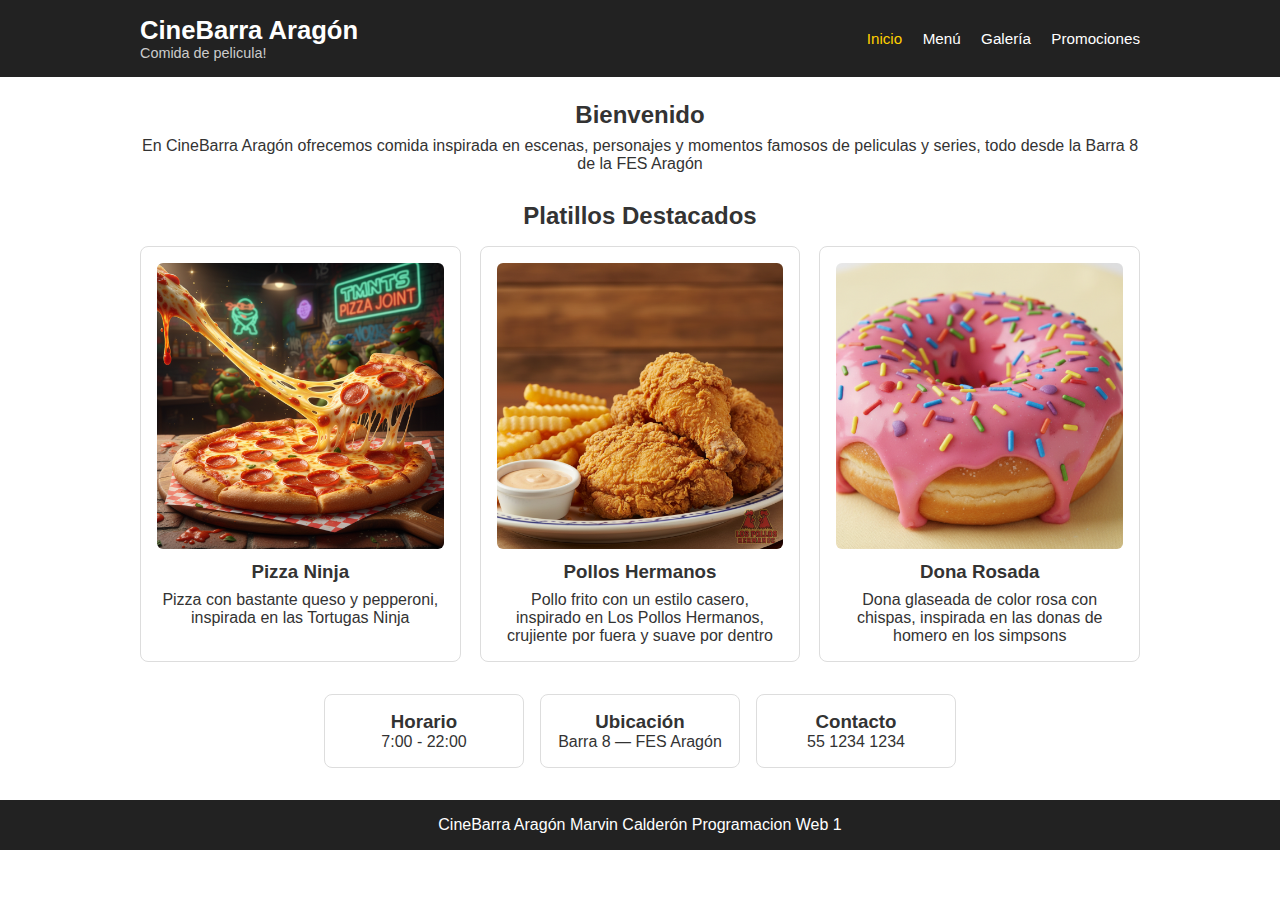
<file: index.html>
<!doctype html>
<html lang="es">
<head>
  <meta charset="utf-8" />
  <meta name="viewport" content="width=device-width, initial-scale=1" />
  <title>CineBarra Aragón — Inicio</title>
  <link rel="stylesheet" href="estilos.css">
</head>
<body>

<header class="header">
  <div class="contenedor header-inner">
    <div class="logo">
      <h1>CineBarra Aragón</h1>
      <p class="tagline">Comida de pelicula!</p>
    </div>
    <nav class="nav">
      <a class="activo" href="index.html">Inicio</a>
      <a href="comida.html">Menú</a>
      <a href="galeria.html">Galería</a>
      <a href="promociones.html">Promociones</a>
    </nav>
  </div>
</header>

<main class="contenedor">

  <section class="intro">
    <h2>Bienvenido</h2>
    <p>En CineBarra Aragón ofrecemos comida inspirada en escenas, personajes y momentos famosos de peliculas y series, todo desde la Barra 8 de la FES Aragón</p>
  </section>

  <section class="destacados">
    <h2>Platillos Destacados</h2>

    <div class="grid-destacados">

      <div class="item-destacado">
        <img src="pizza-ninja.jpg" alt="Pizza de las Tortugas Ninja">
        <h3>Pizza Ninja</h3>
        <p>Pizza con bastante queso y pepperoni, inspirada en las Tortugas Ninja</p>
      </div>

      <div class="item-destacado">
        <img src="pollos-hermanos.jpg" alt="Pollos Hermanos">
        <h3>Pollos Hermanos</h3>
        <p>Pollo frito con un estilo casero, inspirado en Los Pollos Hermanos, crujiente por fuera y suave por dentro</p>
      </div>

      <div class="item-destacado">
        <img src="dona-rosada.jpg" alt="Dona Rosada">
        <h3>Dona Rosada</h3>
        <p>Dona glaseada de color rosa con chispas, inspirada en las donas de homero en los simpsons</p>
      </div>

    </div>
  </section>

</main>

<section class="info contenedor">
  <div class="info-col">
    <h3>Horario</h3>
    <p>7:00 - 22:00</p>
  </div>
  <div class="info-col">
    <h3>Ubicación</h3>
    <p>Barra 8 — FES Aragón</p>
  </div>
  <div class="info-col">
    <h3>Contacto</h3>
    <p>55 1234 1234</p>
  </div>
</section>

<footer class="footer">
  <div class="contenedor footer-inner">
    <p>CineBarra Aragón     Marvin Calderón      Programacion Web 1</p>
  </div>
</footer>

</body>
</html>
</file>
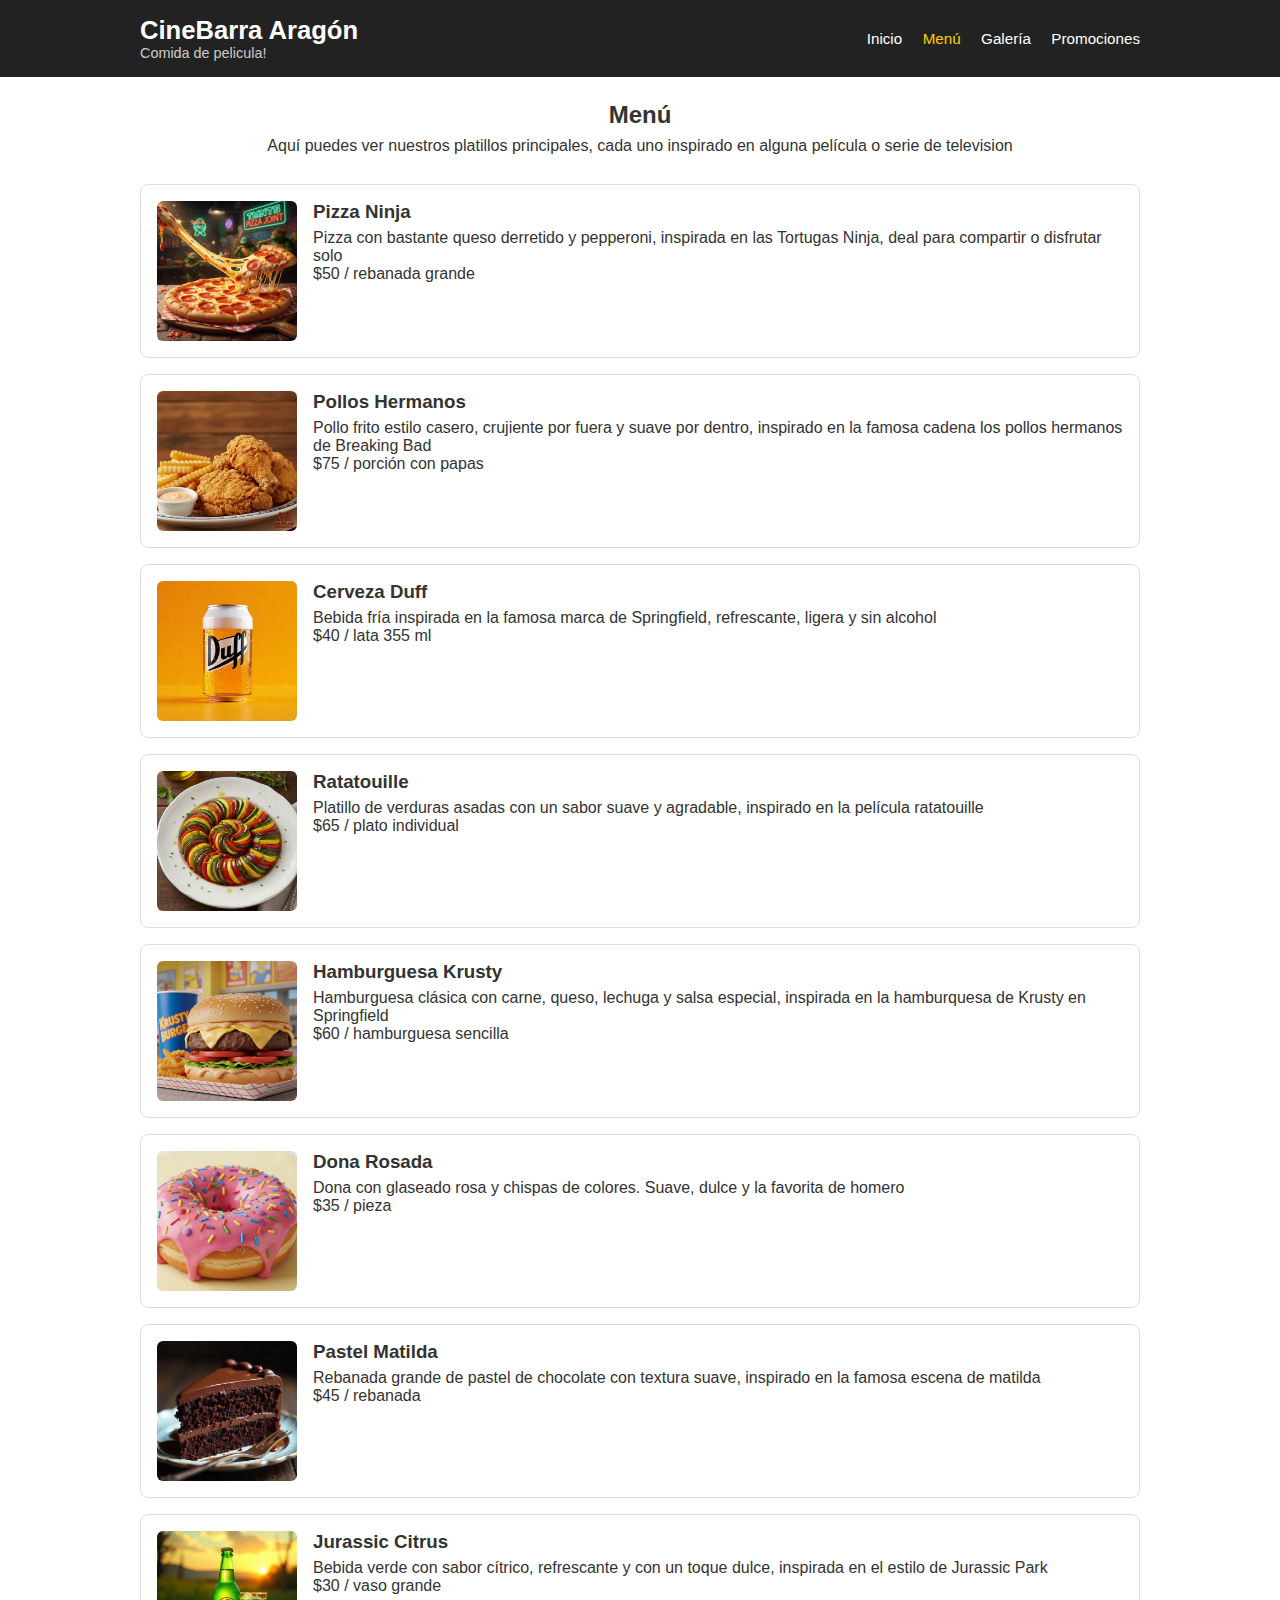
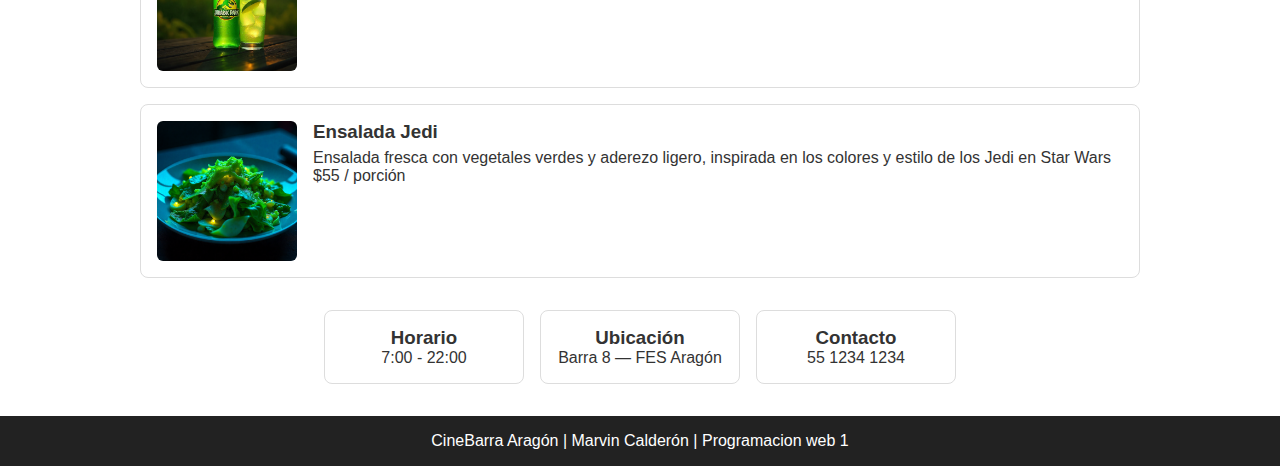
<file: comida.html>
<!doctype html>
<html lang="es">
<head>
  <meta charset="utf-8" />
  <meta name="viewport" content="width=device-width, initial-scale=1" />
  <title>CineBarra Aragón — Menú</title>
  <link rel="stylesheet" href="estilos.css">
</head>
<body>

<header class="header">
  <div class="contenedor header-inner">
    <div class="logo">
      <h1>CineBarra Aragón</h1>
      <p class="tagline">Comida de pelicula!</p>
    </div>
    <nav class="nav">
      <a href="index.html">Inicio</a>
      <a class="activo" href="comida.html">Menú</a>
      <a href="galeria.html">Galería</a>
      <a href="promociones.html">Promociones</a>
    </nav>
  </div>
</header>

<main class="contenedor">

  <section class="intro">
    <h2>Menú</h2>
    <p>Aquí puedes ver nuestros platillos principales, cada uno inspirado en alguna película o serie de television</p>
  </section>

  <section class="menu-lista">

    <div class="plato">
      <img src="pizza-ninja.jpg" alt="Pizza de las Tortugas Ninja">
      <div class="plato-info">
        <h3>Pizza Ninja</h3>
        <p>Pizza con bastante queso derretido y pepperoni, inspirada en las Tortugas Ninja, deal para compartir o disfrutar solo</p>
        <p class="precio">$50 <span class="detalle-precio">/ rebanada grande</span></p>
      </div>
    </div>

    <div class="plato">
      <img src="pollos-hermanos.jpg" alt="Pollos Hermanos">
      <div class="plato-info">
        <h3>Pollos Hermanos</h3>
        <p>Pollo frito estilo casero, crujiente por fuera y suave por dentro, inspirado en la famosa cadena los pollos hermanos de Breaking Bad</p>
        <p class="precio">$75 <span class="detalle-precio">/ porción con papas</span></p>
      </div>
    </div>

    <div class="plato">
      <img src="duff.jpg" alt="Cerveza Duff">
      <div class="plato-info">
        <h3>Cerveza Duff</h3>
        <p>Bebida fría inspirada en la famosa marca de Springfield, refrescante, ligera y sin alcohol</p>
        <p class="precio">$40 <span class="detalle-precio">/ lata 355 ml</span></p>
      </div>
    </div>

    <div class="plato">
      <img src="ratatouille.jpg" alt="Ratatouille">
      <div class="plato-info">
        <h3>Ratatouille</h3>
        <p>Platillo de verduras asadas con un sabor suave y agradable, inspirado en la película ratatouille</p>
        <p class="precio">$65 <span class="detalle-precio">/ plato individual</span></p>
      </div>
    </div>

    <div class="plato">
      <img src="krusty-burger.jpg" alt="Hamburguesa Krusty">
      <div class="plato-info">
        <h3>Hamburguesa Krusty</h3>
        <p>Hamburguesa clásica con carne, queso, lechuga y salsa especial, inspirada en la hamburquesa de Krusty en Springfield</p>
        <p class="precio">$60 <span class="detalle-precio">/ hamburguesa sencilla</span></p>
      </div>
    </div>

    <div class="plato">
      <img src="dona-rosada.jpg" alt="Dona Rosada">
      <div class="plato-info">
        <h3>Dona Rosada</h3>
        <p>Dona con glaseado rosa y chispas de colores. Suave, dulce y la favorita de homero</p>
        <p class="precio">$35 <span class="detalle-precio">/ pieza</span></p>
      </div>
    </div>

    <div class="plato">
      <img src="pastel-matilda.jpg" alt="Pastel Matilda">
      <div class="plato-info">
        <h3>Pastel Matilda</h3>
        <p>Rebanada grande de pastel de chocolate con textura suave, inspirado en la famosa escena de matilda</p>
        <p class="precio">$45 <span class="detalle-precio">/ rebanada</span></p>
      </div>
    </div>

    <div class="plato">
      <img src="jurassic-citrus.jpg" alt="Jurassic Citrus">
      <div class="plato-info">
        <h3>Jurassic Citrus</h3>
        <p>Bebida verde con sabor cítrico, refrescante y con un toque dulce, inspirada en el estilo de Jurassic Park</p>
        <p class="precio">$30 <span class="detalle-precio">/ vaso grande</span></p>
      </div>
    </div>

    <div class="plato">
      <img src="jedi-ensalada.jpg" alt="Ensalada Jedi">
      <div class="plato-info">
        <h3>Ensalada Jedi</h3>
        <p>Ensalada fresca con vegetales verdes y aderezo ligero, inspirada en los colores y estilo de los Jedi en Star Wars</p>
        <p class="precio">$55 <span class="detalle-precio">/ porción</span></p>
      </div>
    </div>

  </section>

</main>

<section class="info contenedor">
  <div class="info-col">
    <h3>Horario</h3>
    <p>7:00 - 22:00</p>
  </div>
  <div class="info-col">
    <h3>Ubicación</h3>
    <p>Barra 8 — FES Aragón</p>
  </div>
  <div class="info-col">
    <h3>Contacto</h3>
    <p>55 1234 1234</p>
  </div>
</section>

<footer class="footer">
  <div class="contenedor footer-inner">
    <div class="contenedor footer-inner">
    <p>CineBarra Aragón | Marvin Calderón | Programacion web 1</p>
  </div>
  </div>
</footer>

</body>
</html>
</file>
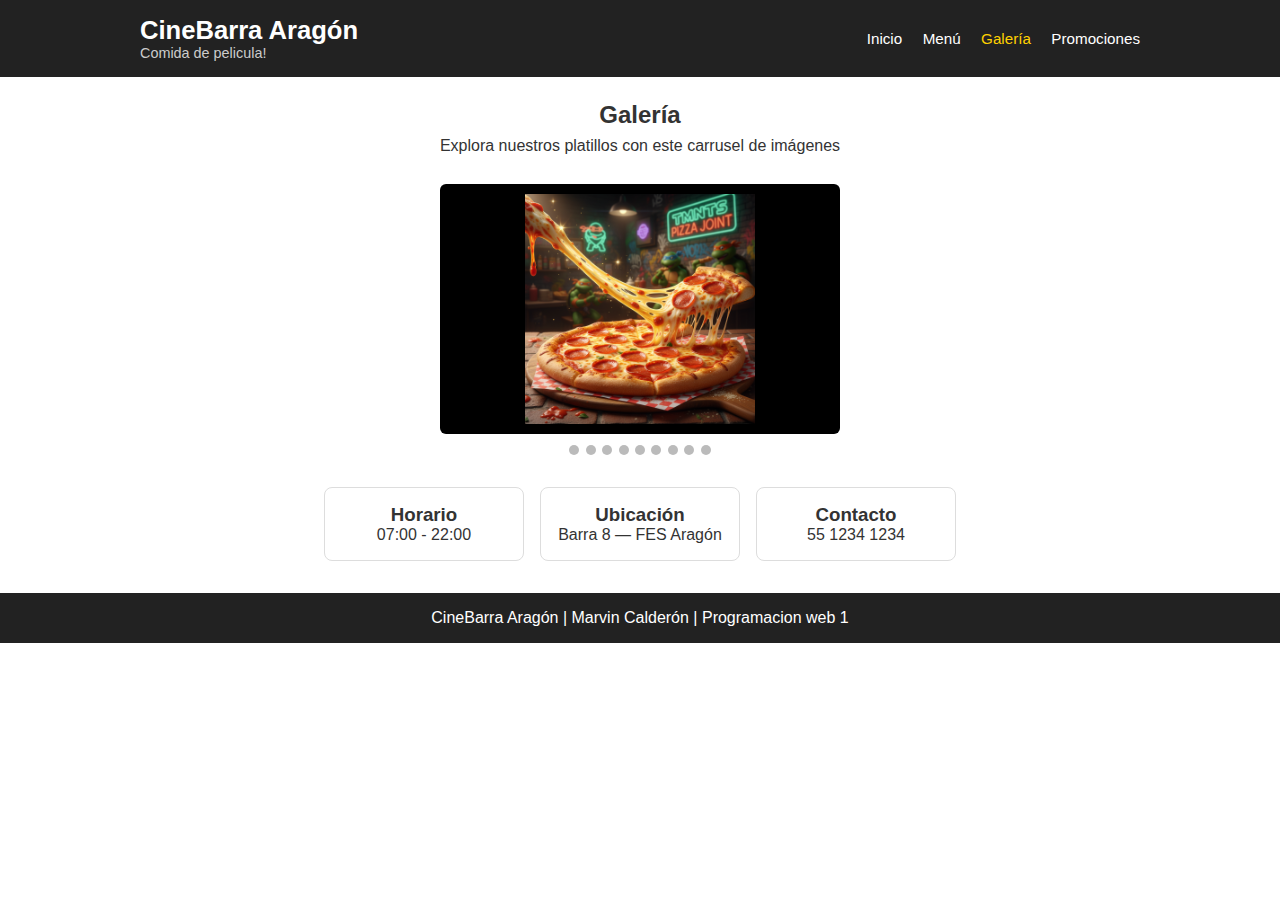
<file: galeria.html>
<!doctype html>
<html lang="es">
<head>
  <meta charset="utf-8" />
  <meta name="viewport" content="width=device-width, initial-scale=1" />
  <title>CineBarra Aragón — Galería</title>
  <link rel="stylesheet" href="estilos.css">
</head>
<body>

<header class="header">
  <div class="contenedor header-inner">
    <div class="logo">
      <h1>CineBarra Aragón</h1>
      <p class="tagline">Comida de pelicula!</p>
    </div>
    <nav class="nav">
      <a href="index.html">Inicio</a>
      <a href="comida.html">Menú</a>
      <a class="activo" href="galeria.html">Galería</a>
      <a href="promociones.html">Promociones</a>
    </nav>
  </div>
</header>

<main class="contenedor">

  <section class="intro">
    <h2>Galería</h2>
    <p>Explora nuestros platillos con este carrusel de imágenes</p>
  </section>

<!-- CARRUSEL INICIO -->
<section class="carrusel">

  <div class="slides">

    <!-- Radio buttons (9) -->
    <input type="radio" name="carrusel" id="slide1" checked>
    <input type="radio" name="carrusel" id="slide2">
    <input type="radio" name="carrusel" id="slide3">
    <input type="radio" name="carrusel" id="slide4">
    <input type="radio" name="carrusel" id="slide5">
    <input type="radio" name="carrusel" id="slide6">
    <input type="radio" name="carrusel" id="slide7">
    <input type="radio" name="carrusel" id="slide8">
    <input type="radio" name="carrusel" id="slide9">

    <!-- Contenedor de imágenes -->
    <div class="imagenes">
      <img src="pizza-ninja.jpg" alt="Pizza Ninja">
      <img src="pollos-hermanos.jpg" alt="Pollos Hermanos">
      <img src="duff.jpg" alt="Cerveza Duff">
      <img src="ratatouille.jpg" alt="Ratatouille">
      <img src="krusty-burger.jpg" alt="Hamburguesa Krusty">
      <img src="dona-rosada.jpg" alt="Dona Rosada">
      <img src="pastel-matilda.jpg" alt="Pastel Matilda">
      <img src="jurassic-citrus.jpg" alt="Jurassic Citrus">
      <img src="jedi-ensalada.jpg" alt="Ensalada Jedi">
    </div>

    <!-- Botones inferiores -->
    <div class="botones">
      <label for="slide1"></label>
      <label for="slide2"></label>
      <label for="slide3"></label>
      <label for="slide4"></label>
      <label for="slide5"></label>
      <label for="slide6"></label>
      <label for="slide7"></label>
      <label for="slide8"></label>
      <label for="slide9"></label>
    </div>

  </div>

</section>
<!-- CARRUSEL FIN -->

</main>

<section class="info contenedor">
  <div class="info-col">
    <h3>Horario</h3>
    <p>07:00 - 22:00</p>
  </div>
  <div class="info-col">
    <h3>Ubicación</h3>
    <p>Barra 8 — FES Aragón</p>
  </div>
  <div class="info-col">
    <h3>Contacto</h3>
    <p>55 1234 1234</p>
  </div>
</section>

<footer class="footer">
  <div class="contenedor footer-inner">
    <div class="contenedor footer-inner">
    <p>CineBarra Aragón | Marvin Calderón | Programacion web 1</p>
  </div>
  </div>
</footer>

</body>
</html>
</file>
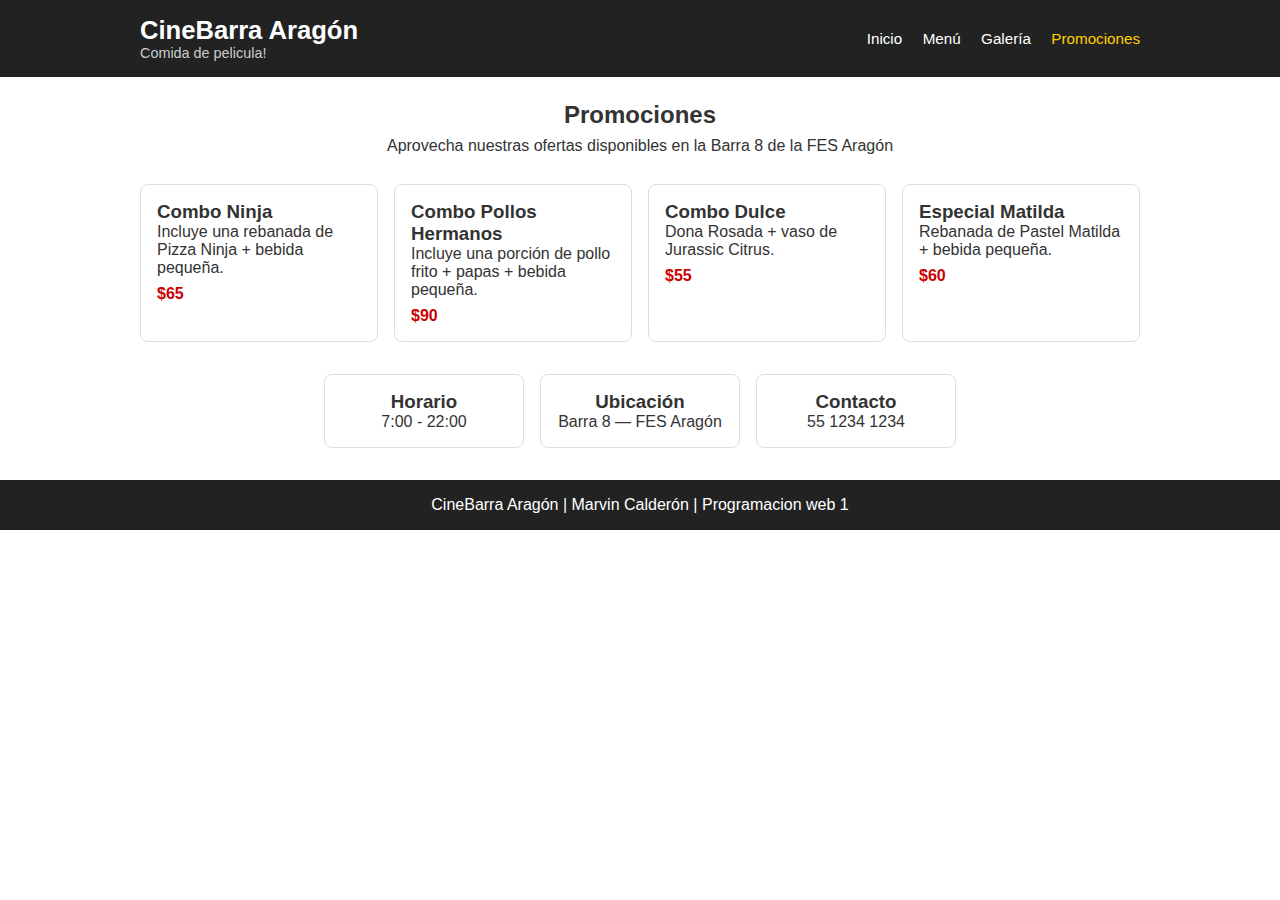
<file: promociones.html>
<!doctype html>
<html lang="es">
<head>
  <meta charset="utf-8" />
  <meta name="viewport" content="width=device-width, initial-scale=1" />
  <title>CineBarra Aragón — Promociones</title>
  <link rel="stylesheet" href="estilos.css">
</head>
<body>

<header class="header">
  <div class="contenedor header-inner">
    <div class="logo">
      <h1>CineBarra Aragón</h1>
      <p class="tagline">Comida de pelicula!</p>
    </div>
    <nav class="nav">
      <a href="index.html">Inicio</a>
      <a href="comida.html">Menú</a>
      <a href="galeria.html">Galería</a>
      <a class="activo" href="promociones.html">Promociones</a>
    </nav>
  </div>
</header>

<main class="contenedor">

  <section class="intro">
    <h2>Promociones</h2>
    <p>Aprovecha nuestras ofertas disponibles en la Barra 8 de la FES Aragón</p>
  </section>

  <section class="promo-lista">

    <div class="promo-item">
      <h3>Combo Ninja</h3>
      <p>Incluye una rebanada de Pizza Ninja + bebida pequeña.</p>
      <p class="promo-precio">$65</p>
    </div>

    <div class="promo-item">
      <h3>Combo Pollos Hermanos</h3>
      <p>Incluye una porción de pollo frito + papas + bebida pequeña.</p>
      <p class="promo-precio">$90</p>
    </div>

    <div class="promo-item">
      <h3>Combo Dulce</h3>
      <p>Dona Rosada + vaso de Jurassic Citrus.</p>
      <p class="promo-precio">$55</p>
    </div>

    <div class="promo-item">
      <h3>Especial Matilda</h3>
      <p>Rebanada de Pastel Matilda + bebida pequeña.</p>
      <p class="promo-precio">$60</p>
    </div>

  </section>

</main>

<section class="info contenedor">
  <div class="info-col">
    <h3>Horario</h3>
    <p>7:00 - 22:00</p>
  </div>
  <div class="info-col">
    <h3>Ubicación</h3>
    <p>Barra 8 — FES Aragón</p>
  </div>
  <div class="info-col">
    <h3>Contacto</h3>
    <p>55 1234 1234</p>
  </div>
</section>

<footer class="footer">
  <div class="contenedor footer-inner">
    <div class="contenedor footer-inner">
    <p>CineBarra Aragón | Marvin Calderón | Programacion web 1</p>
  </div>
  </div>
</footer>

</body>
</html>
</file>
<file: estilos.css>
/* Estilos generales */
* {
  margin: 0;
  padding: 0;
  box-sizing: border-box;
  font-family: Arial, sans-serif;
}

body {
  background: #fff;
  color: #333;
}

img {
  max-width: 100%;
  border-radius: 6px;
}

.contenedor {
  width: 90%;
  max-width: 1000px;
  margin: auto;
}

/*encabezado*/

.header {
  background: #222;
  color: #fff;
  padding: 1rem 0;
  margin-bottom: 1.5rem;
}

.header-inner {
  display: flex;
  justify-content: space-between;
  align-items: center;
}

.logo h1 {
  font-size: 1.6rem;
}

.tagline {
  font-size: 0.9rem;
  color: #ccc;
}

.nav a {
  color: #fff;
  text-decoration: none;
  margin-left: 1rem;
  font-size: 0.95rem;
}

.nav a:hover,
.nav .activo {
  color: #ffd000;
}

.intro {
  text-align: center;
  margin-bottom: 1.8rem;
}

.intro p {
  margin-top: 0.5rem;
}

/* destacados */

.destacados {
  text-align: center;
}

.grid-destacados {
  display: grid;
  grid-template-columns: repeat(auto-fit, minmax(220px, 1fr));
  gap: 1.2rem;
  margin-top: 1rem;
}

.item-destacado {
  background: #fff;
  padding: 1rem;
  border-radius: 8px;
  border: 1px solid #ddd;
}

.item-destacado h3 {
  margin: 0.5rem 0;
}

/*menú*/

.menu-lista {
  display: flex;
  flex-direction: column;
  gap: 1rem;
}

.plato {
  display: flex;
  gap: 1rem;
  background: #fff;
  padding: 1rem;
  border-radius: 8px;
  border: 1px solid #ddd;
}
.plato img {
  width: 140px;
  height: auto;
  border-radius: 6px;
}

.plato-info h3 {
  margin-bottom: 0.4rem;
}

@media (max-width: 600px) {
  .plato {
    flex-direction: column;
  }
}

/* galería */

.galeria-grid {
  display: grid;
  grid-template-columns: repeat(auto-fit, minmax(180px, 1fr));
  gap: 1rem;
}

.galeria-item {
  text-align: center;
  background: #fff;
  padding: 0.6rem;
  border-radius: 6px;
  border: 1px solid #ddd;
}

/*promociones*/

.promo-lista {
  display: grid;
  grid-template-columns: repeat(auto-fit, minmax(220px, 1fr));
  gap: 1rem;
  margin-bottom: 2rem;
}

.promo-item {
  background: #fff;
  padding: 1rem;
  border-radius: 8px;
  border: 1px solid #ddd;
}

.promo-precio {
  margin-top: 0.5rem;
  font-weight: bold;
  color: #cc0000;
}

/* información d{e contacto*/

.info {
  display: flex;
  justify-content: center;
  gap: 1rem;
  margin: 2rem auto;
  flex-wrap: wrap;
}

.info-col {
  background: #fff;
  padding: 1rem;
  border-radius: 8px;
  width: 200px;
  text-align: center;
  border: 1px solid #ddd;
}

/* pie de página */

.footer {
  background: #222;
  color: #fff;
  padding: 1rem 0;
  text-align: center;
  margin-top: 2rem;
}

/* carrusel */

.carrusel {
  width: 100%;
  max-width: 400px;  
  margin: 1.5rem auto;
  position: relative;
}

.slides {
  position: relative;
  width: 100%;
  overflow: hidden;
}

.slides input {
  display: none;
}

.imagenes {
  display: flex;
  width: 900%; 
  transition: transform 0.6s ease;
}

.imagenes img {
  width: 100%;
  height: 250px;        
  object-fit: contain;  
  background: #000;     
  padding: 10px;       
  border-radius: 6px;
}

#slide1:checked ~ .imagenes { transform: translateX(0%); }
#slide2:checked ~ .imagenes { transform: translateX(-11.11%); }
#slide3:checked ~ .imagenes { transform: translateX(-22.22%); }
#slide4:checked ~ .imagenes { transform: translateX(-33.33%); }
#slide5:checked ~ .imagenes { transform: translateX(-44.44%); }
#slide6:checked ~ .imagenes { transform: translateX(-55.55%); }
#slide7:checked ~ .imagenes { transform: translateX(-66.66%); }
#slide8:checked ~ .imagenes { transform: translateX(-77.77%); }
#slide9:checked ~ .imagenes { transform: translateX(-88.88%); }

.botones {
  display: flex;
  justify-content: center;
  margin-top: 0.7rem;
  gap: 0.4rem;
}

.botones label {
  width: 10px;
  height: 10px;
  background: #bbb;
  border-radius: 50%;
  cursor: pointer;
  transition: 0.3s;
}

.botones label:hover {
  background: #777;
}
</file>
